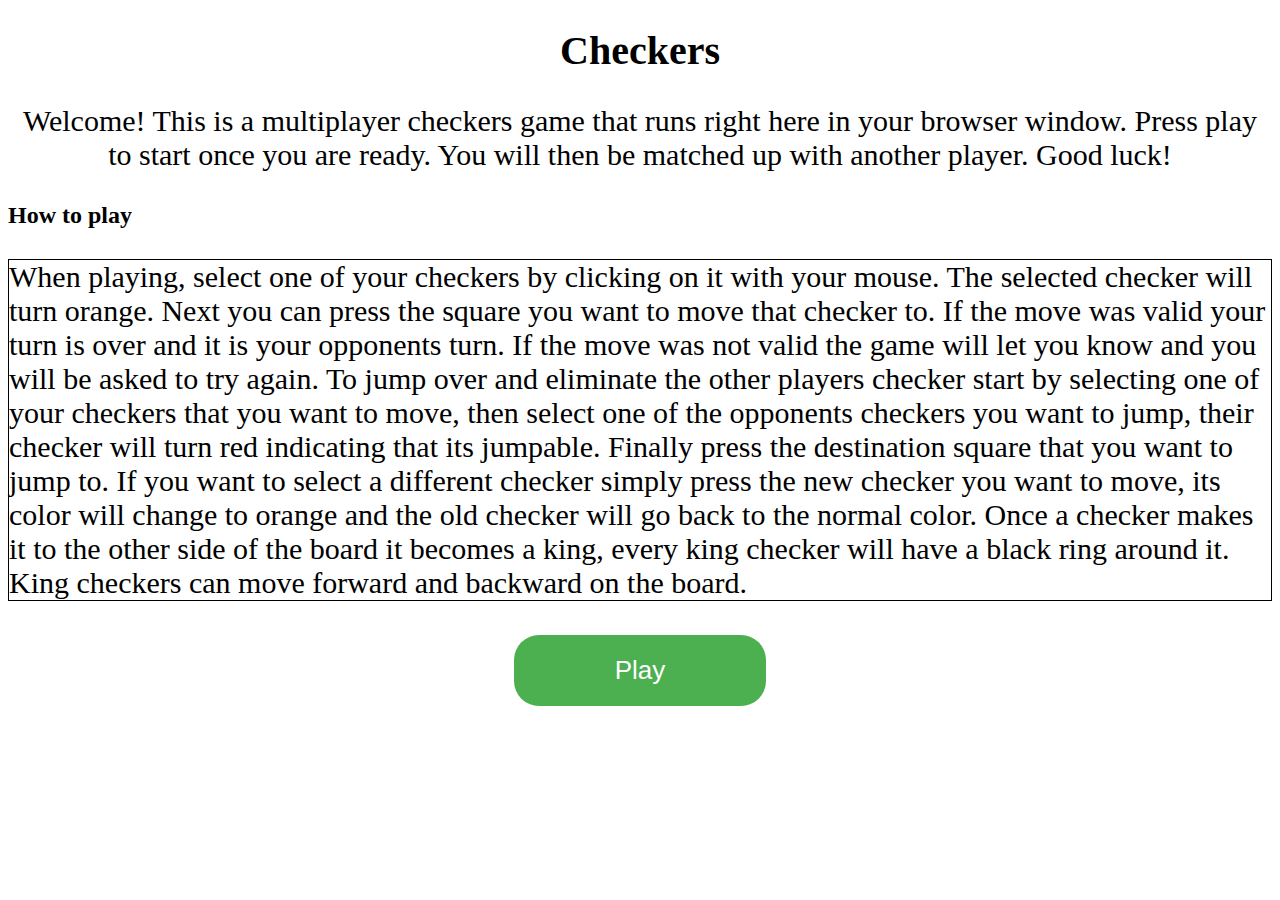
<file: web/index/index.html>
<!DOCTYPE html>
<html lang="en" dir="ltr">
    <head>
        <meta charset="utf-8">
        <title>Chex</title>
        <link rel="stylesheet" href="/web/index/index.css">
    <body>
        <h1>Checkers</h1>
        <p id="welcome">
            Welcome! This is a multiplayer checkers game that runs right here
            in your browser window. Press play to start once you are ready.
            You will then be matched up with another player. Good luck!
        </p>
        <h2>How to play</h2>
        <p id="howToPlay">
            When playing, select one of your checkers
            by clicking on it with your mouse. The selected checker will turn
            orange. Next you can press the square you want to move that checker
            to. If the move was valid your turn is over and it is your opponents
            turn. If the move was not valid the game will let you know and you will
            be asked to try again. To jump over and eliminate the other players checker
            start by selecting one of your checkers that you want to move, then select
            one of the opponents checkers you want to jump, their checker will
            turn red indicating that its jumpable. Finally press the destination
            square that you want to jump to. If you want to select a different checker
            simply press the new checker you want to move, its color will change
            to orange and the old checker will go back to the normal color. Once a
            checker makes it to the other side of the board it becomes a king, every
            king checker will have a black ring around it. King checkers can move
            forward and backward on the board.
        </p>
         <div style="text-align: center;">
             <form action="/web/board/board.html" method="get">
                 <input type="submit" value="Play">
             </form>
         </div>
    </body>
</html>
</file>
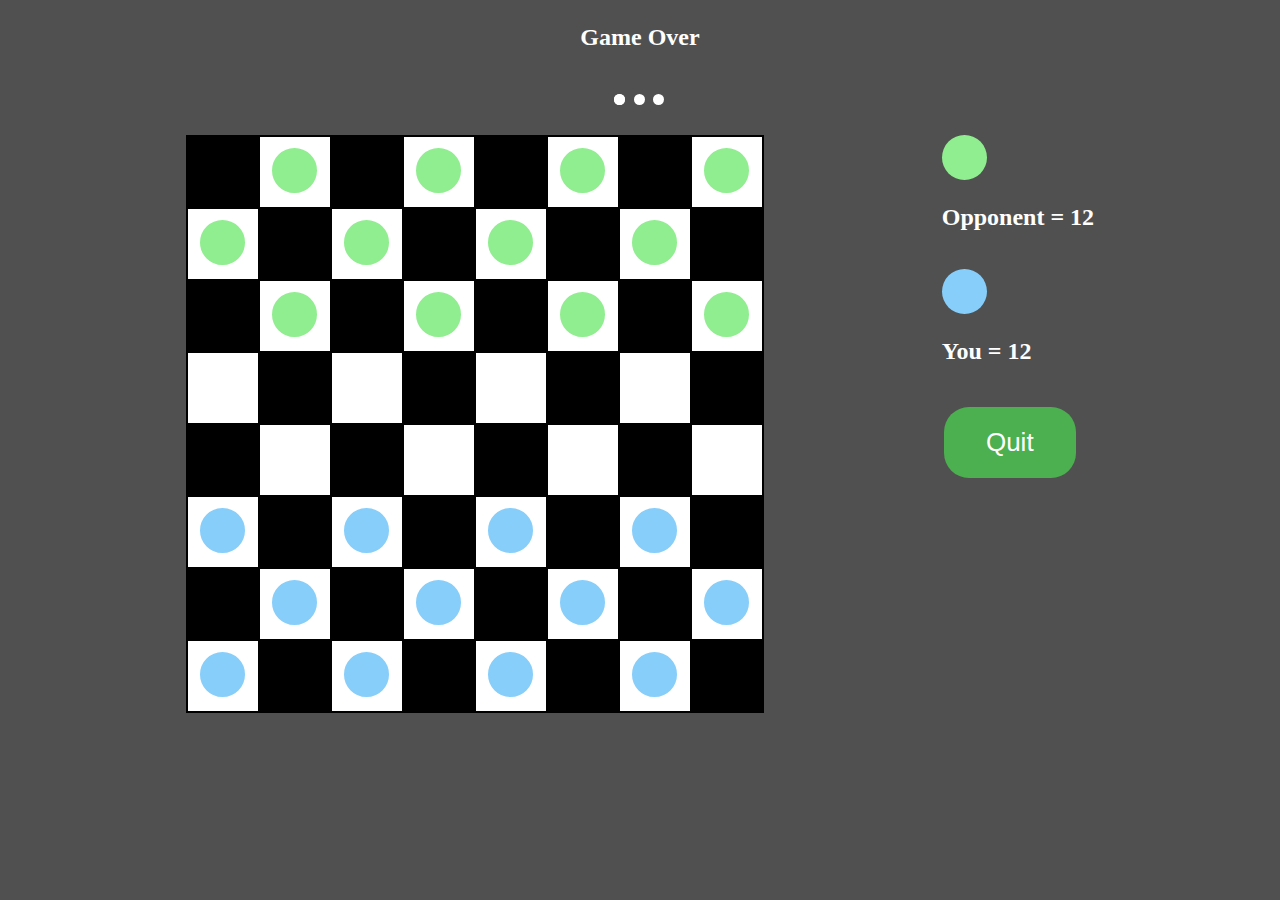
<file: web/board/board.html>
<!DOCTYPE html>
<html lang="en">
    <head>
        <meta charset="utf-8">
        <title>Board</title>
        <link rel="stylesheet" type="text/css" href="/web/board/board.css">
        <script type="module" src="/web/board/main.js"></script>
    </head>
    <body>
        <div class="grid-container">
            <div class="header">
                <h1 id="msgHeader">Waiting for other player...</h1>
                <div class="lds-ellipsis"><div></div><div></div><div></div><div></div></div>
            </div>
            <div class="middle" style="background-color:#505050">
                <table id="board"></table>
                <!-- <table id="board">
                    <tr>
                        <td></td>
                        <td><span class="checkerPiece" style="background-color:lightgreen; border=2px solid lightgreen;"></span></td>
                        <td></td>
                        <td><span class="checkerPiece" style="background-color:lightgreen; border=2px solid lightgreen;"></span></td>
                        <td></td>
                        <td><span class="checkerPiece" style="background-color:lightgreen; border=2px solid lightgreen;"></span></td>
                        <td></td>
                        <td><span class="checkerPiece" style="background-color:lightgreen; border=2px solid lightgreen;"></span></td>
                    </tr>
                    <tr>
                        <td><span class="checkerPiece" style="background-color:lightgreen; border=2px solid lightgreen;"></span></td>
                        <td></td>
                        <td><span class="checkerPiece" style="background-color:lightgreen; border=2px solid lightgreen;"></span></td>
                        <td></td>
                        <td><span class="checkerPiece" style="background-color:lightgreen; border=2px solid lightgreen;"></span></td>
                        <td></td>
                        <td><span class="checkerPiece" style="background-color:lightgreen; border=2px solid lightgreen;"></span></td>
                        <td></td>
                    </tr>
                    <tr>
                        <td></td>
                        <td><span class="checkerPiece" style="background-color:lightgreen; border=2px solid lightgreen;"></span></td>
                        <td></td>
                        <td><span class="checkerPiece" style="background-color:lightgreen; border=2px solid lightgreen;"></span></td>
                        <td></td>
                        <td><span class="checkerPiece" style="background-color:lightgreen; border=2px solid lightgreen;"></span></td>
                        <td></td>
                        <td><span class="checkerPiece" style="background-color:lightgreen; border=2px solid lightgreen;"></span></td>
                    </tr>
                    <tr>
                        <td></td>
                        <td></td>
                        <td></td>
                        <td></td>
                        <td></td>
                        <td></td>
                        <td></td>
                        <td></td>
                    </tr>
                    <tr>
                        <td></td>
                        <td></td>
                        <td></td>
                        <td></td>
                        <td></td>
                        <td></td>
                        <td></td>
                        <td></td>
                    </tr>
                    <tr>
                        <td><span class="checkerPiece" style="background-color:lightskyblue; border=2px solid lightskyblue;"></span></td>
                        <td></td>
                        <td><span class="checkerPiece" style="background-color:lightskyblue; border=2px solid lightskyblue;"></span></td>
                        <td></td>
                        <td><span class="checkerPiece" style="background-color:lightskyblue; border=2px solid lightskyblue;"></span></td>
                        <td></td>
                        <td><span class="checkerPiece" style="background-color:lightskyblue; border=2px solid lightskyblue;"></span></td>
                        <td></td>
                    </tr>
                    <tr>
                        <td></td>
                        <td><span class="checkerPiece" style="background-color:lightskyblue; border=2px solid lightskyblue;"></span></td>
                        <td></td>
                        <td><span class="checkerPiece" style="background-color:lightskyblue; border=2px solid lightskyblue;"></span></td>
                        <td></td>
                        <td><span class="checkerPiece" style="background-color:lightskyblue; border=2px solid lightskyblue;"></span></td>
                        <td></td>
                        <td><span class="checkerPiece" style="background-color:lightskyblue; border=2px solid lightskyblue;"></span></td>
                    </tr>
                    <tr>
                        <td><span class="checkerPiece" style="background-color:lightskyblue; border=2px solid lightskyblue;"></span></td>
                        <td></td>
                        <td><span class="checkerPiece" style="background-color:lightskyblue; border=2px solid lightskyblue;"></span></td>
                        <td></td>
                        <td><span class="checkerPiece" style="background-color:lightskyblue; border=2px solid lightskyblue;"></span></td>
                        <td></td>
                        <td><span class="checkerPiece" style="background-color:lightskyblue; border=2px solid lightskyblue;"></span></td>
                        <td></td>
                    </tr>
                </table> -->
            </div>
            <div class="right" style="background-color:#505050">
                <div class="checkerPiece" style="background-color:lightgreen"></div>
                <h2 id="opponentCnt" style="color:white">Opponent = 12</h2><br>

                <div class="checkerPiece" style="background-color:lightskyblue"></div>
                <h2 id="playerCnt" style="color:white">You = 12</h2><br>

                <button id="quitBtn" type="button">Quit</button><br>

            </div>
        </div>
    </body>
</html>
</file>
<file: web/index/index.css>
h1 {
	text-align: center;
	font-size: 40px;
}

#welcome {
	text-align: center;
	font-size: 30px;
}

#howToPlay {
	font-size: 30px;
	border-style: solid;
	border-width: 1px;
}

input[type=submit] {
	border-radius: 25px;
    background-color: #4CAF50;
    border: none;
    color: white;
    padding: 20px;
    width: 20%;
    text-align: center;
    text-decoration: none;
    display: inline-block;
    font-size: 26px;
    margin: 4px 2px;
    cursor: pointer;
}

input[type=submit]:hover {
	background-color: #45a049;
}
</file>
<file: web/board/board.css>
body {
    background-color: #505050;
}

* {
    box-sizing: border-box;
}

.grid-container {
    display: grid;
    grid-template-areas:
        'header header header header header header'
        'middle middle middle middle right right'
}

.header {
    grid-area: header;
    background-color: #505050;
    color: white;
    padding: 0px;
    text-align: center;
    font-size: 12px;
}

.left
.right {
    padding: 10px;
    font-size: 12px;
    text-align: center;
}

.left {
    grid-area: left;
}

.middle {
    grid-area: middle;
}

.right {
    grid-area: right;
}

.footer {
    grid-area: footer;
    background-color: #f1f1f1;
    padding: 10px;
    text-align: center;
}

.checkerPiece {
    height: 45px;
    width: 45px;
    border-radius: 50%;
    display: inline-block;
}

button {
    border-radius: 25px;
    background-color: #4CAF50;
    border: none;
    color: white;
    padding: 20px;
    width: 40%;
    text-align: center;
    text-decoration: none;
    display: inline-block;
    font-size: 26px;
    margin: 4px 2px;
    cursor: pointer;
}

button:hover {
    background-color: #3e8e41;
}

button:active {
    background-color: #3e8e41;
    box-shadow: 0 2px black;
    transform: translateY(2px);
}

table {
    margin: 0 auto;
    border: 1px black;
    background: black;
}

td {
    text-align: center;
    width: 70px;
    height: 70px;
}

tr:nth-child(odd) td:nth-child(even),
tr:nth-child(even) td:nth-child(odd) {
    background: white;
}

/* https://loading.io/css/ */
.lds-ellipsis {
  display: inline-block;
  position: relative;
  width: 64px;
  height: 64px;
}
.lds-ellipsis div {
  position: absolute;
  top: 27px;
  width: 11px;
  height: 11px;
  border-radius: 50%;
  background: #fff;
  animation-timing-function: cubic-bezier(0, 1, 1, 0);
}
.lds-ellipsis div:nth-child(1) {
  left: 6px;
  animation: lds-ellipsis1 0.6s infinite;
}
.lds-ellipsis div:nth-child(2) {
  left: 6px;
  animation: lds-ellipsis2 0.6s infinite;
}
.lds-ellipsis div:nth-child(3) {
  left: 26px;
  animation: lds-ellipsis2 0.6s infinite;
}
.lds-ellipsis div:nth-child(4) {
  left: 45px;
  animation: lds-ellipsis3 0.6s infinite;
}
@keyframes lds-ellipsis1 {
  0% {
    transform: scale(0);
  }
  100% {
    transform: scale(1);
  }
}
@keyframes lds-ellipsis3 {
  0% {
    transform: scale(1);
  }
  100% {
    transform: scale(0);
  }
}
@keyframes lds-ellipsis2 {
  0% {
    transform: translate(0, 0);
  }
  100% {
    transform: translate(19px, 0);
  }
}
</file>
